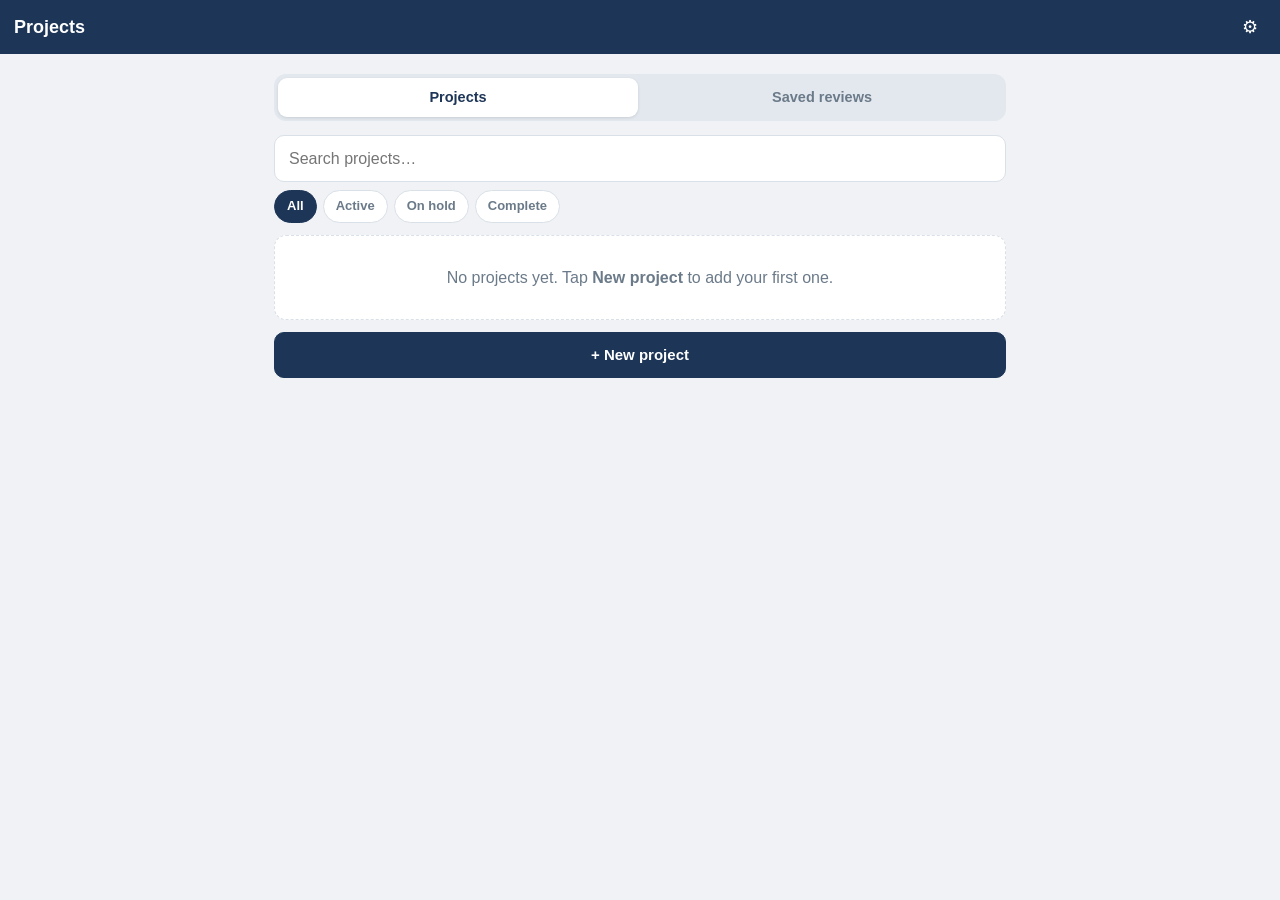
<file: index.html>
<!DOCTYPE html>
<html lang="en">
<head>
  <meta charset="utf-8">
  <meta name="viewport" content="width=device-width, initial-scale=1, viewport-fit=cover">
  <meta name="theme-color" content="#1d3557">
  <meta name="description" content="Standardised project review capture and export — camera, dictation, tidy notes.">
  <title>Project Review</title>
  <link rel="manifest" href="manifest.webmanifest">
  <link rel="stylesheet" href="css/styles.css">
  <link rel="apple-touch-icon" href="icons/icon-192.png">
  <link rel="icon" type="image/png" href="icons/icon-192.png">
</head>
<body>
  <header class="app-header">
    <button id="backBtn" class="icon-btn hidden" aria-label="Back">&#8592;</button>
    <h1 id="screenTitle">Projects</h1>
    <button id="settingsBtn" class="icon-btn" aria-label="Settings">&#9881;</button>
  </header>

  <main id="view" class="view"></main>

  <div id="toast" class="toast hidden"></div>

  <script src="js/db.js"></script>
  <script src="js/tidy.js"></script>
  <script src="js/dictation.js"></script>
  <script src="js/photoedit.js"></script>
  <script src="js/export.js"></script>
  <script src="js/app.js"></script>
  <script>
    if ('serviceWorker' in navigator) {
      window.addEventListener('load', () => {
        navigator.serviceWorker.register('./sw.js').catch(() => {});
      });
    }
  </script>
</body>
</html>
</file>
<file: css/styles.css>
/* Project Review — mobile-first styles */
* { box-sizing: border-box; margin: 0; padding: 0; }

:root {
  --navy: #1d3557;
  --navy-2: #2b4a75;
  --accent: #e63946;
  --bg: #f0f2f5;
  --card: #ffffff;
  --ink: #16212e;
  --muted: #6b7a89;
  --line: #d9e0e7;
  --green: #2a9d8f;
  --amber: #e9a13b;
}

html { -webkit-text-size-adjust: 100%; }
body {
  font: 16px/1.45 -apple-system, "Segoe UI", Roboto, Helvetica, Arial, sans-serif;
  background: var(--bg);
  color: var(--ink);
  min-height: 100vh;
}

.hidden { display: none !important; }
.muted { color: var(--muted); }
.small { font-size: 13px; }
.center { text-align: center; }

/* ---------- header ---------- */
.app-header {
  position: sticky; top: 0; z-index: 20;
  display: flex; align-items: center; gap: 8px;
  background: var(--navy); color: #fff;
  padding: calc(env(safe-area-inset-top, 0px) + 12px) 14px 12px;
}
.app-header h1 {
  flex: 1; font-size: 18px; font-weight: 600;
  overflow: hidden; text-overflow: ellipsis; white-space: nowrap;
}
.icon-btn {
  font: inherit; font-size: 18px; line-height: 1;
  background: none; border: 0; color: inherit; cursor: pointer;
  padding: 6px 8px; border-radius: 8px;
}
.app-header .icon-btn:active { background: rgba(255, 255, 255, 0.15); }

/* ---------- layout ---------- */
.view {
  max-width: 760px; margin: 0 auto;
  padding: 14px 14px calc(env(safe-area-inset-bottom, 0px) + 40px);
}

.card {
  background: var(--card);
  border: 1px solid var(--line);
  border-radius: 12px;
  padding: 14px;
  margin-bottom: 12px;
}
.card-head { display: flex; justify-content: space-between; align-items: center; margin-bottom: 8px; }

.section-label {
  font-size: 13px; text-transform: uppercase; letter-spacing: 0.06em;
  color: var(--muted); margin: 18px 2px 8px;
}

.empty {
  text-align: center; color: var(--muted);
  padding: 30px 10px; background: var(--card);
  border: 1px dashed var(--line); border-radius: 12px; margin-bottom: 12px;
}

/* ---------- buttons ---------- */
.btn {
  font: inherit; font-size: 15px; font-weight: 600;
  background: #fff; color: var(--navy);
  border: 1px solid var(--line); border-radius: 10px;
  padding: 11px 16px; cursor: pointer;
  display: inline-flex; align-items: center; justify-content: center; gap: 6px;
}
.btn:active { transform: scale(0.99); }
.btn.primary { background: var(--navy); border-color: var(--navy); color: #fff; }
.btn.danger { background: #fff; border-color: #e5b4b8; color: var(--accent); }
.btn.small { padding: 7px 12px; font-size: 13.5px; border-radius: 8px; }
.btn.block { display: flex; width: 100%; margin-bottom: 10px; }
.btn:disabled { opacity: 0.6; cursor: default; }

.mic-btn.recording {
  background: var(--accent); border-color: var(--accent); color: #fff;
  animation: pulse 1.4s infinite;
}
@keyframes pulse {
  0%, 100% { box-shadow: 0 0 0 0 rgba(230, 57, 70, 0.35); }
  50% { box-shadow: 0 0 0 8px rgba(230, 57, 70, 0); }
}

/* ---------- toolbar / chips ---------- */
.toolbar { margin-bottom: 12px; }
.toolbar input[type="search"] {
  width: 100%; font: inherit; padding: 11px 14px;
  border: 1px solid var(--line); border-radius: 10px; background: #fff;
  margin-bottom: 8px;
}
.chips { display: flex; gap: 6px; flex-wrap: wrap; }
.chip {
  font: inherit; font-size: 13px; font-weight: 600;
  padding: 6px 12px; border-radius: 999px;
  border: 1px solid var(--line); background: #fff; color: var(--muted);
  cursor: pointer;
}
.chip.active { background: var(--navy); border-color: var(--navy); color: #fff; }

/* ---------- home tabs (Projects / Saved reviews) ---------- */
.tabs {
  display: flex; gap: 4px; padding: 4px;
  background: #e3e8ee; border-radius: 12px; margin-bottom: 14px;
}
.tab {
  flex: 1; text-align: center; text-decoration: none;
  font-size: 14.5px; font-weight: 650; color: var(--muted);
  padding: 9px 8px; border-radius: 9px;
}
.tab.active { background: #fff; color: var(--navy); box-shadow: 0 1px 3px rgba(22, 33, 46, 0.12); }

/* ---------- list rows ---------- */
.list { margin-bottom: 4px; }
.row-card {
  display: flex; gap: 10px; align-items: center;
  text-decoration: none; color: inherit;
}
.row-card:active { background: #f7f9fb; }
.row-main { flex: 1; min-width: 0; }
.row-title { font-weight: 650; margin-bottom: 1px; }
.row-sub { font-size: 13.5px; color: #43556a; }
.row-side { display: flex; flex-direction: column; align-items: flex-end; gap: 5px; }
.chev { color: var(--muted); font-size: 22px; }

.pill {
  font-size: 11.5px; font-weight: 700; letter-spacing: 0.03em;
  padding: 3px 9px; border-radius: 999px; white-space: nowrap;
}
.pill-active { background: #e3f3f1; color: var(--green); }
.pill-onhold { background: #fbf0dd; color: #a86d14; }
.pill-complete { background: #e7ebf1; color: #4b5c72; }

.kv { display: flex; gap: 10px; padding: 4px 0; font-size: 14.5px; }
.kv span { color: var(--muted); min-width: 92px; }
.kv strong { font-weight: 500; }

/* ---------- forms ---------- */
.form label { display: block; font-size: 13.5px; font-weight: 600; color: #33465c; margin-bottom: 12px; }
.form input:not([type="checkbox"]), .form select, .form textarea {
  display: block; width: 100%; font: inherit; font-size: 16px;
  margin-top: 4px; padding: 10px 12px;
  border: 1px solid var(--line); border-radius: 9px; background: #fff;
}
.form input:focus, .form select:focus, .form textarea:focus,
.sec-title:focus, .sec-notes:focus {
  outline: 2px solid var(--navy-2); outline-offset: 0;
}
.form .check { display: flex; align-items: center; gap: 8px; font-size: 15px; }
.form .check input { width: 20px; height: 20px; }
.grid-2 { display: grid; grid-template-columns: 1fr 1fr; gap: 0 12px; }
.settings-sub { font-size: 15px; margin: 6px 0 6px; color: var(--navy); }
.app-link {
  display: block; word-break: break-all;
  font-size: 14px; color: var(--navy-2); font-weight: 600;
  padding: 10px 12px; margin-bottom: 10px;
  background: #f1f4f7; border: 1px solid var(--line); border-radius: 9px;
  text-decoration: none;
}
.link-actions { display: flex; gap: 8px; }
.link-actions .btn { flex: 1; text-decoration: none; }

.form .field { margin-bottom: 12px; }
.form .field-label { display: block; font-size: 13.5px; font-weight: 600; color: #33465c; margin-bottom: 6px; }
.chip-list { display: flex; flex-wrap: wrap; gap: 6px; margin-bottom: 8px; min-height: 26px; }
.reviewer-chip {
  display: inline-flex; align-items: center; gap: 7px;
  background: var(--navy); border-color: var(--navy); color: #fff;
  cursor: default;
}
.chip-remove {
  display: inline-flex; align-items: center; justify-content: center;
  width: 17px; height: 17px; border-radius: 50%; padding: 0;
  border: 0; background: rgba(255, 255, 255, 0.25); color: #fff;
  font-size: 10px; line-height: 1; cursor: pointer;
}

/* ---------- review sections ---------- */
.section-head { display: flex; align-items: center; gap: 2px; margin-bottom: 8px; }
.sec-title {
  flex: 1; font: inherit; font-size: 16px; font-weight: 650;
  border: 0; border-bottom: 2px solid var(--line);
  padding: 6px 2px; background: transparent; min-width: 0;
}
.section-head .icon-btn { color: var(--muted); font-size: 15px; }
.sec-notes {
  width: 100%; font: inherit; font-size: 15px;
  border: 1px solid var(--line); border-radius: 9px;
  padding: 10px 12px; resize: vertical; min-height: 90px;
}
.dict-bar { display: flex; align-items: center; gap: 8px; flex-wrap: wrap; margin: 8px 0 10px; }
.interim { font-style: italic; flex: 1; min-width: 120px; }

.photo-row { display: flex; gap: 10px; flex-wrap: wrap; margin-bottom: 10px; }
.photo-thumb { position: relative; width: 132px; }
.photo-thumb img {
  width: 132px; height: 100px; object-fit: cover;
  border-radius: 8px; border: 1px solid var(--line); display: block;
}
.photo-thumb .thumb-btns {
  position: absolute; top: 4px; right: 4px; display: flex; gap: 4px;
}
.photo-thumb .thumb-btns button {
  width: 24px; height: 24px; border-radius: 50%;
  border: 0; background: rgba(22, 33, 46, 0.75); color: #fff;
  font-size: 12px; cursor: pointer; line-height: 1;
  display: flex; align-items: center; justify-content: center;
}
.photo-thumb .thumb-edit { background: rgba(29, 53, 87, 0.85); }
.photo-caption {
  width: 100%; font: inherit; font-size: 12px;
  border: 0; border-bottom: 1px solid var(--line);
  padding: 4px 2px; margin-top: 2px; background: transparent;
}
.photo-add { margin-bottom: 4px; }
.photo-add input { display: none; }

.actions { margin-top: 18px; }

/* ---------- read-only review preview ---------- */
.preview-actions {
  display: flex; gap: 8px; flex-wrap: wrap; margin-bottom: 12px;
}
.preview-actions .btn { flex: 1; min-width: 130px; }
.preview-frame {
  background: #fff; border: 1px solid var(--line); border-radius: 12px;
  overflow: hidden;
}
.preview-frame iframe {
  display: block; width: 100%; border: 0; min-height: 60vh;
}

/* ---------- toast ---------- */
.toast {
  position: fixed; left: 50%; bottom: calc(env(safe-area-inset-bottom, 0px) + 24px);
  transform: translateX(-50%);
  background: var(--ink); color: #fff;
  font-size: 14px; padding: 10px 18px; border-radius: 999px;
  box-shadow: 0 4px 16px rgba(0, 0, 0, 0.25);
  z-index: 50; max-width: 90vw; text-align: center;
}

@media (min-width: 700px) {
  .view { padding-top: 20px; }
  .photo-thumb { width: 160px; }
  .photo-thumb img { width: 160px; height: 120px; }
}

/* ---------- photo annotation editor ---------- */
.pe-overlay {
  position: fixed; inset: 0; z-index: 100;
  background: #10151c; color: #fff;
  display: flex; flex-direction: column;
}
.pe-toolbar {
  display: flex; align-items: center; gap: 10px;
  padding: calc(env(safe-area-inset-top, 0px) + 10px) 12px 10px;
  background: #1d2530;
}
.pe-toolbar.pe-bottom {
  padding: 10px 12px calc(env(safe-area-inset-bottom, 0px) + 10px);
  justify-content: space-between; flex-wrap: wrap;
}
.pe-top .pe-title { flex: 1; text-align: center; font-weight: 600; }
.pe-btn {
  font: inherit; font-size: 14px; font-weight: 600;
  background: #2c3947; color: #fff; border: 0; border-radius: 8px;
  padding: 9px 14px; cursor: pointer;
}
.pe-btn.pe-primary { background: var(--accent); }
.pe-stage {
  flex: 1; min-height: 0; display: flex; align-items: center; justify-content: center;
  padding: 8px; overflow: hidden;
}
.pe-canvas { touch-action: none; background: #000; border-radius: 4px; }
.pe-tools { display: flex; gap: 6px; }
.pe-tool {
  width: 42px; height: 40px; font-size: 18px; line-height: 1;
  background: #2c3947; color: #fff; border: 2px solid transparent; border-radius: 8px;
  cursor: pointer;
}
.pe-tool.active { border-color: #fff; background: #3a4a5c; }
.pe-colors { display: flex; gap: 6px; }
.pe-color {
  width: 30px; height: 30px; border-radius: 50%;
  border: 2px solid rgba(255, 255, 255, 0.4); cursor: pointer;
}
.pe-color.active { border-color: #fff; box-shadow: 0 0 0 2px #10151c, 0 0 0 4px #fff; }
</file>
